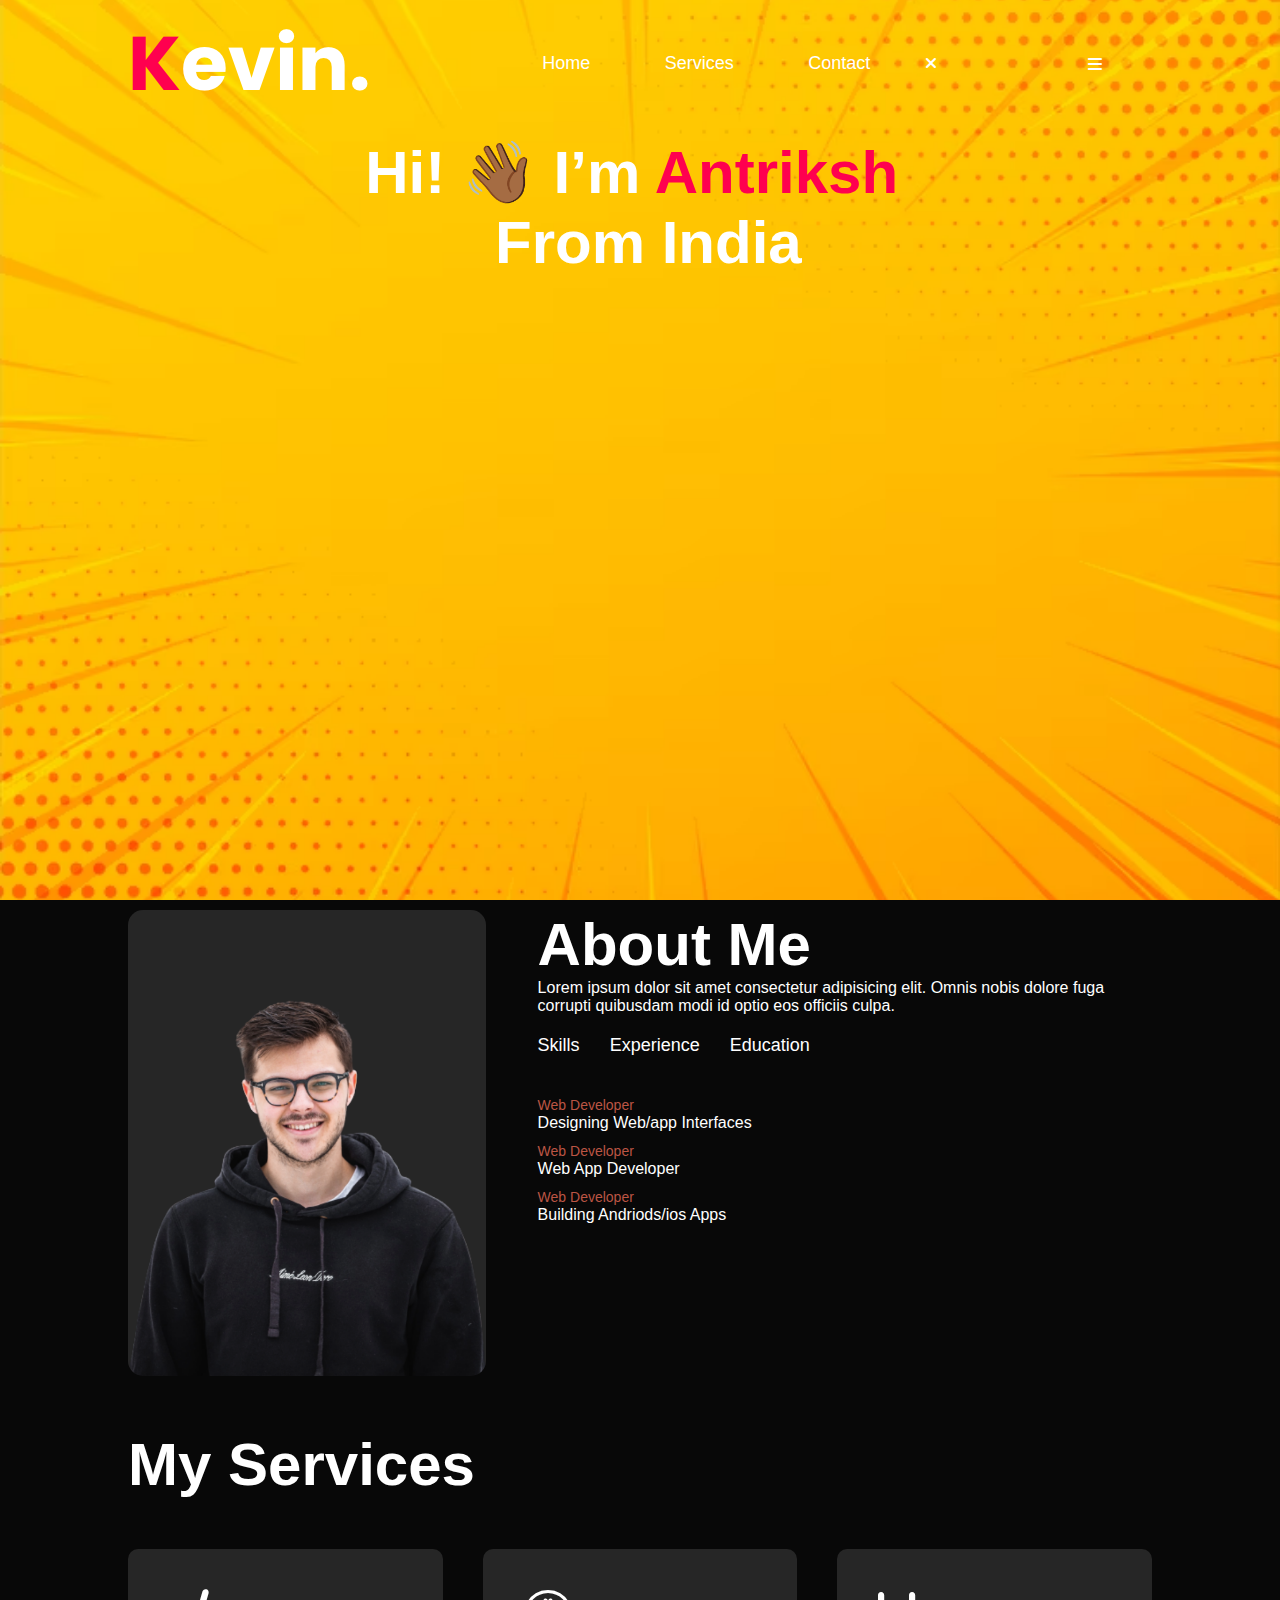
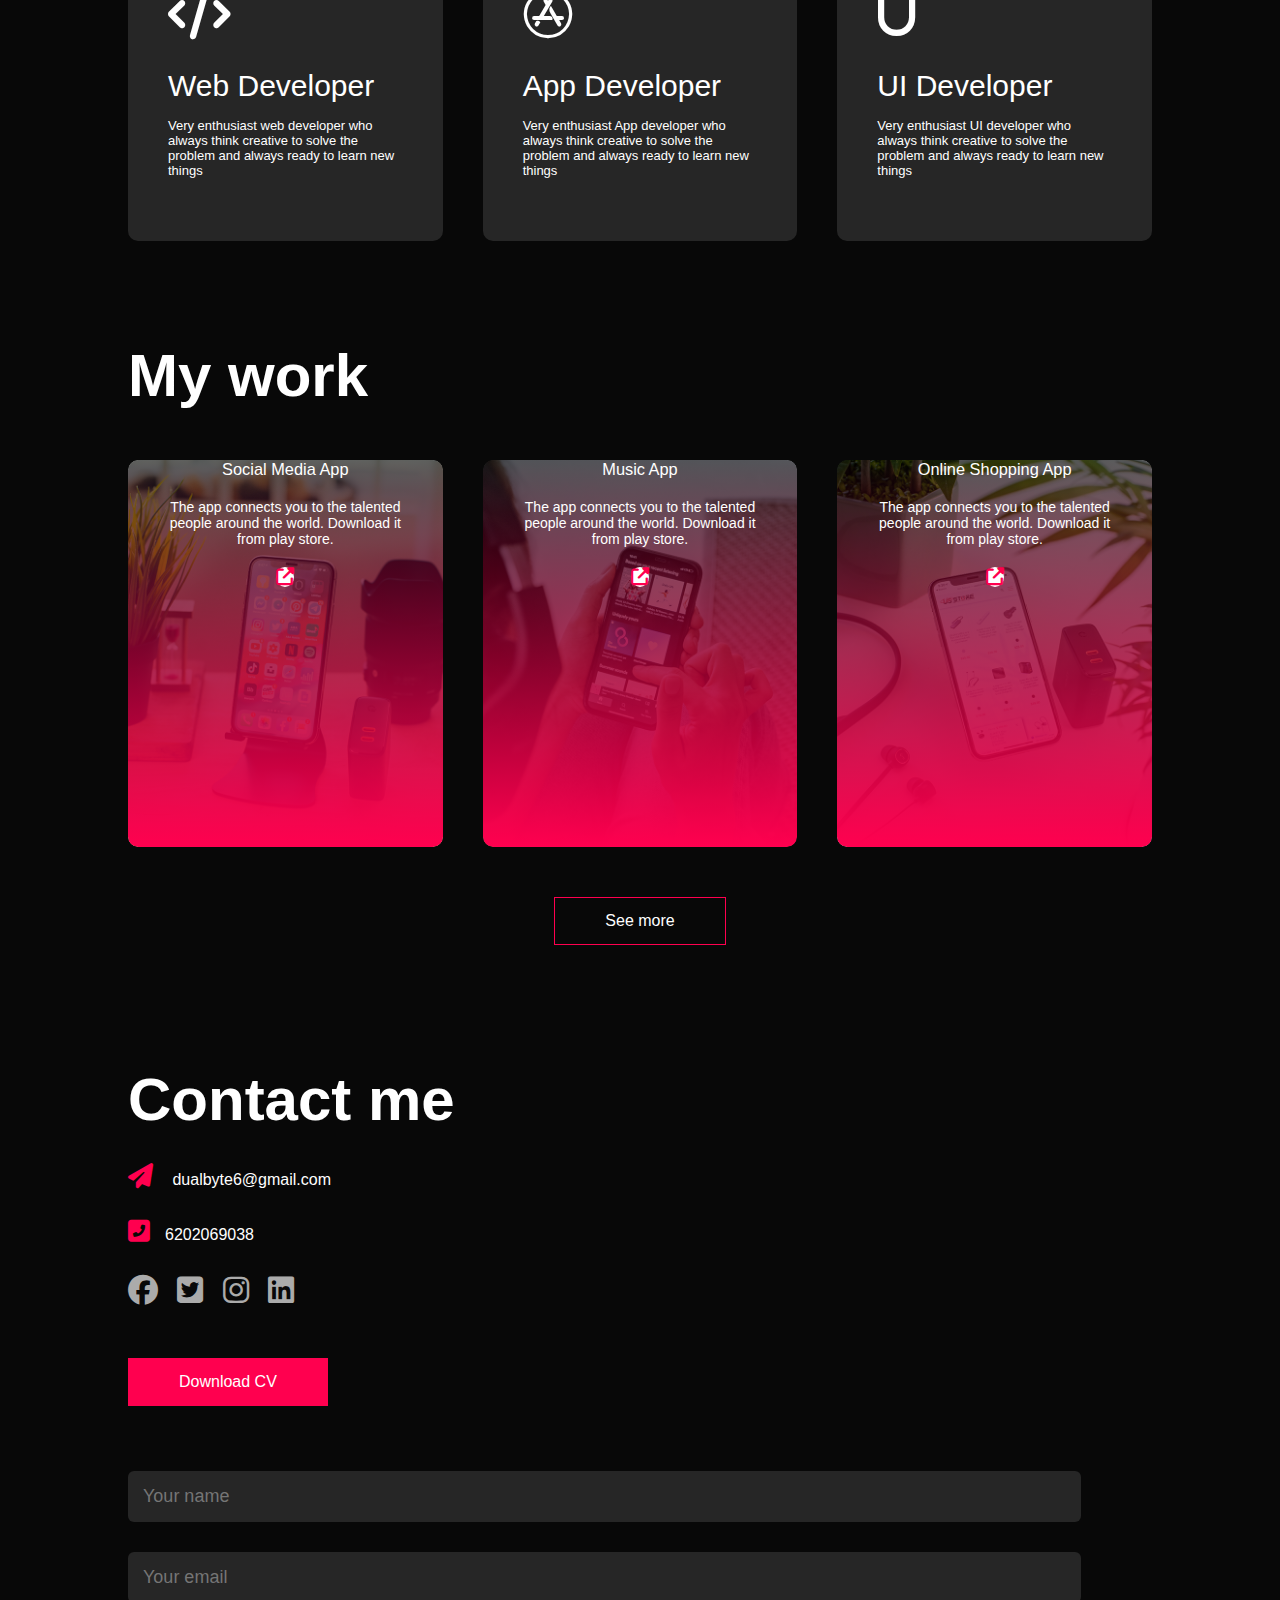
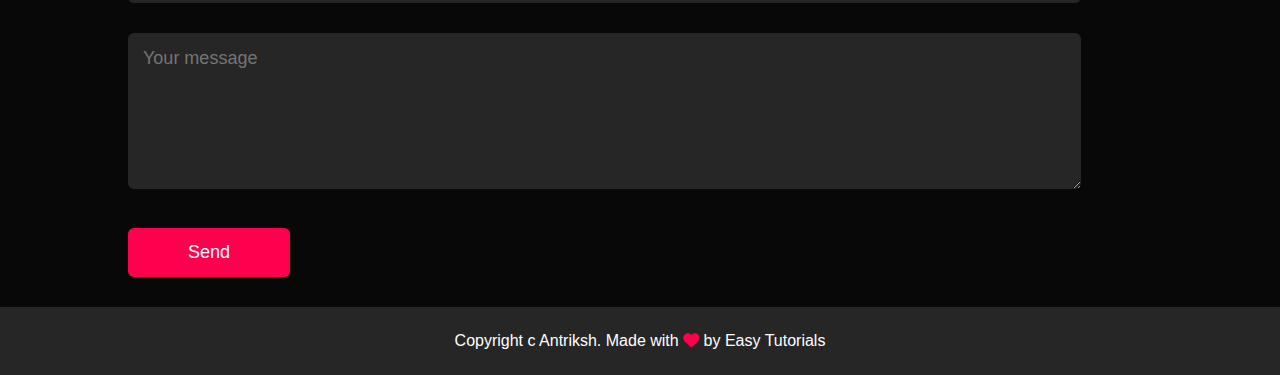
<file: index.html>
<!DOCTYPE html>
<html lang="en">

<head>
    <meta charset="UTF-8">
    <meta name="viewport" content="width=device-width, initial-scale=1.0">
    <title>personal portfolio</title>
    <link rel="stylesheet" href="style1.css">
    <link rel="stylesheet" href="https://cdnjs.cloudflare.com/ajax/libs/font-awesome/6.7.2/css/all.min.css"
        integrity="sha512-Evv84Mr4kqVGRNSgIGL/F/aIDqQb7xQ2vcrdIwxfjThSH8CSR7PBEakCr51Ck+w+/U6swU2Im1vVX0SVk9ABhg=="
        crossorigin="anonymous" referrerpolicy="no-referrer" />


</head>

<body>
    <div id="header">
        <div class="container">
            <nav>
                <img src="logo.png" alt="logo">
                <ul id="sidemenu">
                    <li> <a href="#header">Home</a> </li>
                    <!-- <li> <a href="#about">About</a> </li> -->
                    <li> <a href="#services">Services</a> </li>
                    <!-- <li> <a href="#portfolio">Portfolio</a> </li> -->
                    <li> <a href="#contact">Contact</a> </li>
                    <i class="fas fa-times" onclick="closemenu()"></i>
                </ul>
                <i class="fas fa-bars" onclick="openmenu()"></i>
            </nav>



<!--  -->
            <!--ignore this  -->


            <!-- <div class="header-nav">
                <div class="header-nav-wrapper">
                  <nav class="header-nav-list">
                    <div class="header-nav-item header-nav-item--collection header-nav-item--active header-nav-item--homepage">
    <a href="/" data-animation-role="header-element" aria-current="page">
      Home
    </a>
  </div>
                  </nav>
                </div>
              </div> -->



<!--till here  -->

                


























            <div class="header-text">
                <!-- <h5 style="text-align:center;white-space:pre-wrap;">Hi! 👋🏾 I’m <span class="sqsrte-text-highlight" data-text-attribute-id="8d84cc9b-9faf-49c9-8995-7274733faf3f">Kantwon</span></h1> -->
                <!-- <p style="text-align:center;white-space:pre-wrap;">Web Developer</p> -->
                <h1 style="text-align:center;white-space:pre-wrap;">Hi! 👋🏾 I’m <span class="sqsrte-text-highlight" data-text-attribute-id="8d84cc9b-9faf-49c9-8995-7274733faf3f">Antriksh</span> <br> From India</h1>
            </div>
        </div>

    </div>

    <!-- about -->
    <div class="about">
        <div class="container">
            <div class="row">
                <div class="about-col-1">
                    <img src="user.png" alt="user">
                </div>
                <div class="about-col-2">
                    <h1 class="sub-title">About Me </h1>
                    <p>Lorem ipsum dolor sit amet consectetur adipisicing elit. Omnis nobis dolore fuga corrupti
                        quibusdam modi id optio eos officiis culpa.</p>

                    <div class="tab-titles">
                        <p class="tab-links active-links" onclick="opentab('skills')">Skills</p>
                        <p class="tab-links" onclick="opentab('experience')">Experience</p>
                        <p class="tab-links" onclick="opentab('education')">Education</p>
                    </div>
                    <div class="tab-contents active-tab" id="skills">
                        <ul>
                            <li><span>Web Developer</span><br>Designing Web/app Interfaces</li>
                            <li><span>Web Developer</span><br>Web App Developer </li>
                            <li><span>Web Developer</span><br>Building Andriods/ios Apps</li>

                        </ul>
                    </div>

                    <div class="tab-contents" id="experience">
                        <ul>
                            <ul>
                                <li><span>Web Developer (2023 - 2025)</span><br>Developing and maintaining responsive
                                    websites</li>
                                <li><span>Web Developer (2023 - 2025)</span><br>Building interactive user interfaces
                                    with JavaScript frameworks</li>
                                <li><span>Web Developer (2023 - 2025)</span><br>Implementing RESTful APIs and backend
                                    integration</li>
                            </ul>

                        </ul>
                    </div>

                    <div class="tab-contents" id="education">
                        <ul>
                            <ul>
                                <li><span>10th Grade (2020)</span><br>Completed Secondary Education with a focus on
                                    Science</li>
                                <li><span>12th Grade (2022)</span><br>Completed Higher Secondary Education with a focus
                                    on Computer Science</li>
                                <li><span>B.Tech in Computer Science Engineering (2023 - Present)</span><br>Pursuing
                                    undergraduate degree in Computer Science</li>
                            </ul>


                        </ul>
                    </div>

                </div>
            </div>
        </div>
    </div>

    <!---services-->
    <div id="services">
        <div class="container">
            <h1 class="sub-title">My Services</h1>
            <div class="services-list">

                <div>
                    <i class="fa-solid fa-code"></i>
                    <h2>Web Developer</h2>
                    <p>Very enthusiast web developer who always think creative to solve the problem
                        and always ready to learn new things</p>
                    </p>
                    <a href="learn more"></a>

                </div>

                <div>
                    <i class="fa-brands fa-app-store"></i>
                    <h2>App Developer</h2>
                    <p>Very enthusiast App developer who always think creative to solve the problem
                        and always ready to learn new things</p>
                    <a href="learn more"></a>

                </div>

                <div>
                    <i class="fa-solid fa-u"></i>
                    <h2>UI Developer</h2>
                    <p>Very enthusiast UI developer who always think creative to solve the problem
                        and always ready to learn new things</p>
                    <a href="learn more"></a>

                </div>
            </div>
        </div>
    </div>



    <!-- Portfolio -->
    <div id="portfolio">
        <div class="container">
            <h1 class="sub-title">My work</h1>
            <div class="work-list">
                <div class="work">
                    <img src="work-1.png">
                    <div class="layer">
                        <h3>Social Media App</h3>
                        <p>The app connects you to the talented people around the world.
                            Download it from play store.
                        </p>
                        <a href="#"><i class="fas fa-external-link-alt"></i></a>
                    </div>
                </div>
                <div class="work">
                    <img src="work-2.png">
                    <div class="layer">
                        <h3>Music App</h3>
                        <p>The app connects you to the talented people around the world.
                            Download it from play store.
                        </p>
                        <a href="#"><i class="fas fa-external-link-alt"></i></a>
                    </div>
                </div>
                <div class="work">
                    <img src="work-3.png">
                    <div class="layer">
                        <h3>Online Shopping App</h3>
                        <p>The app connects you to the talented people around the world.
                            Download it from play store.
                        </p>
                        <a href="#"><i class="fas fa-external-link-alt"></i></a>
                    </div>
                </div>
            </div>
            <a href="#" class="btn">See more</a>
        </div>
    </div>



    <!-- Contact -->

    <div id="contact">
        <div class="container">
            <div class="row">
                <div class="contact-left">
                    <h1 class="sub-title">Contact me</h1>
                    <p><i class="fas fa-paper-plane"></i> dualbyte6@gmail.com</p>
                    <p><i class="fas fa-phone-square-alt"></i>6202069038</p>
                    <div class="social-icons">
                        <a href="https://facebook.com/"><i class="fab fa-facebook"></i></a>
                        <a href=""><i class="fab fa-twitter-square"></i></a>
                        <a href=""><i class="fab fa-instagram"></i></a>
                        <a href=""><i class="fab fa-linkedin"></i></a>
                    </div>
                    <a href="path-of-pdf" download class="btn btn2">Download CV</a>
                </div>
                <div class="contact-right"></div>
                <form name='submit-to-google-sheet'>
                    <input type="text" name="Name" placeholder="Your name" required>
                    <input type="email" name="Email" placeholder="Your email" required>
                    <textarea name="Message" rows="6" placeholder="Your message" required></textarea>
                    <button type="submit" type="cl">Send</button>
                </form>
                <span id="msg" ></span>
            </div>
        </div>
        <div class="copyright">
            <p>Copyright c Antriksh. Made with <i class="fas fa-heart"></i> by Easy Tutorials</p>
        </div>
    </div>





    <script>
        var tablinks = document.getElementsByClassName("tab-links");
        var tabcontents = document.getElementsByClassName("tab-contents");
        function opentab(tabname) {
            for (tablink of tablinks) {
                tablink.classList.remove("active-link");
                for (tabcontent of tabcontents) {
                    tabcontent.classList.remove("active-tab");
                }
                event.currentTarget.classList.add("active-link");
                document.getElementById(tabname).classList.add("active-tab")
            }
        }
    </script>
    <script>
        var sidemeu = document, getElementById ("sidemenu");
        function openmenu() {
            sidemeu.style.right = "0";
        }
        function closemenu() {
            sidemeu.style.right = "-200px";
        }
    </script>

    <!-- <script>
        const scriptURL = 'https://script.google.com/macros/s/AKfycbzGt83ie_4ZJGKPK8cluuAMS1N7y_-1dmd-xW-BMmrcsaWzC3sPkywFcGTHnESXYVU7ig/exec'
        const form = document.forms['submit-to-google-sheet']
        const msg = document.getElementById("msg")
        form.addEventListener('submit', e => {
            e.preventDefault()
            fetch(scriptURL, { method: 'POST', body: new FormData(form) })
                .then(response => {
                    msg.innerHTML = "Thank You, I WILL  contact u soon"
                    setTimeout(function(){
                        msg.innerHTML =" "
                    },5000)
                    form.reset()
                })
                .catch(error => console.error('Error!', error.message))
        }) -->
    <!-- </script> -->

    <script>
        const scriptURL = 'https://script.google.com/macros/s/AKfycbwBGmxruGEVxMejtFFK4NkbMmMCoBPDKVEEup_78NrAs4iv6NUjY8y8jXADG4BsYQ3vDg/exec   '
        const form = document.forms['submit-to-google-sheet']
      
        form.addEventListener('submit', e => {
          e.preventDefault()
          fetch(scriptURL, { method: 'POST', body: new FormData(form)})
            .then(response => console.log('Success!', response))
            .catch(error => console.error('Error!', error.message))
        })
      </script>

</body>

</html>
</file>
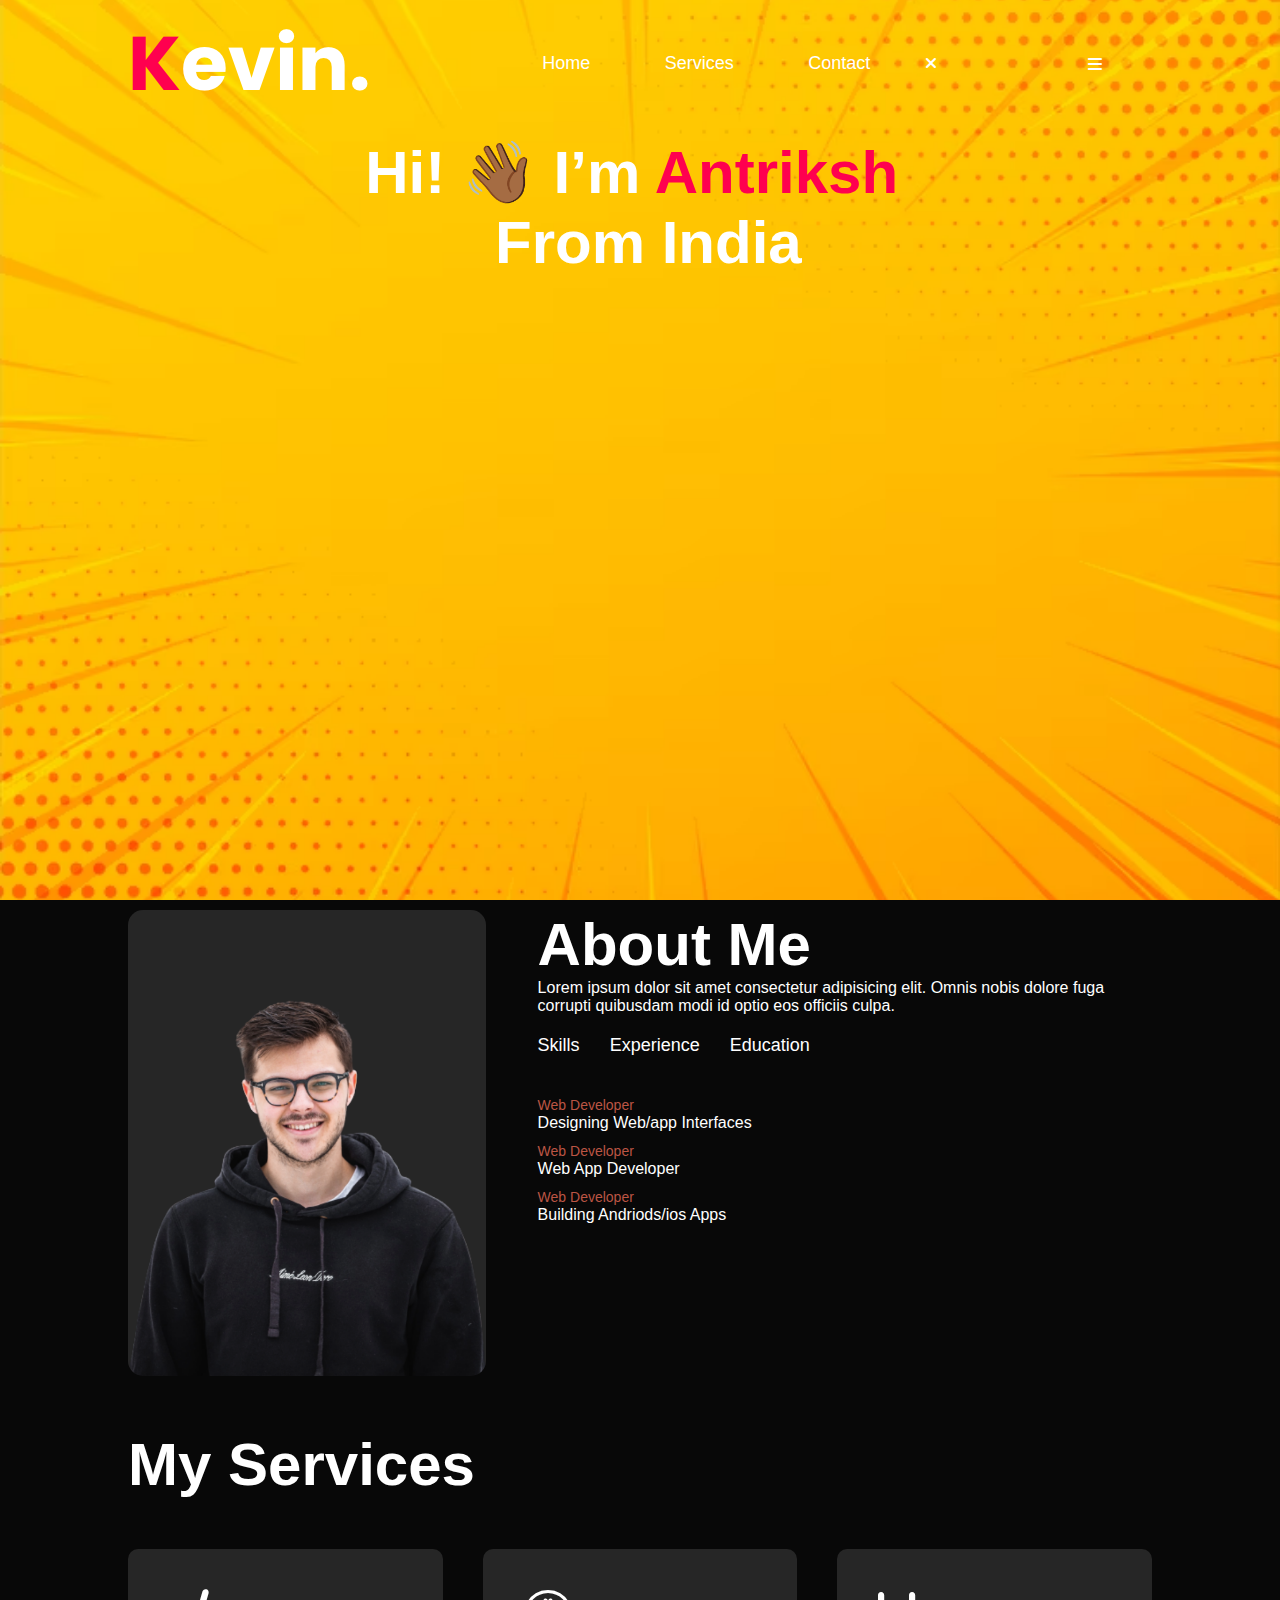
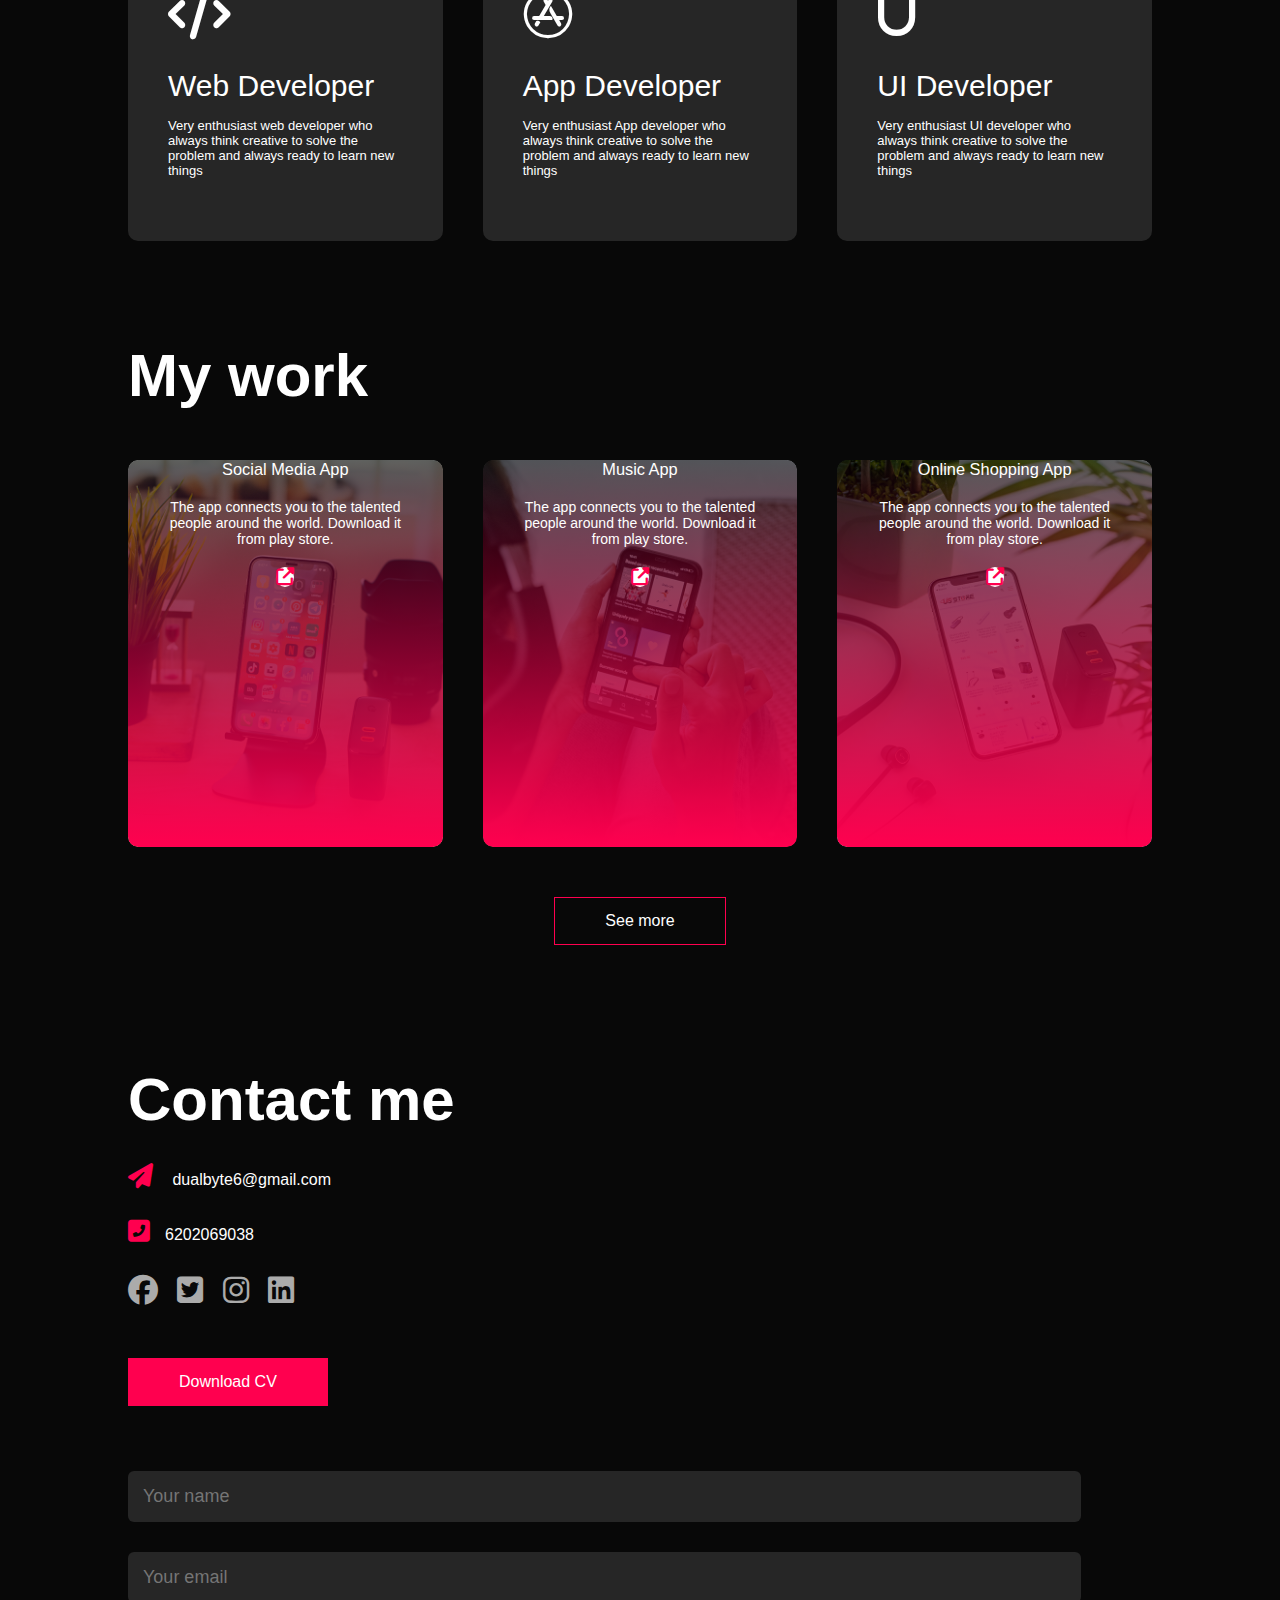
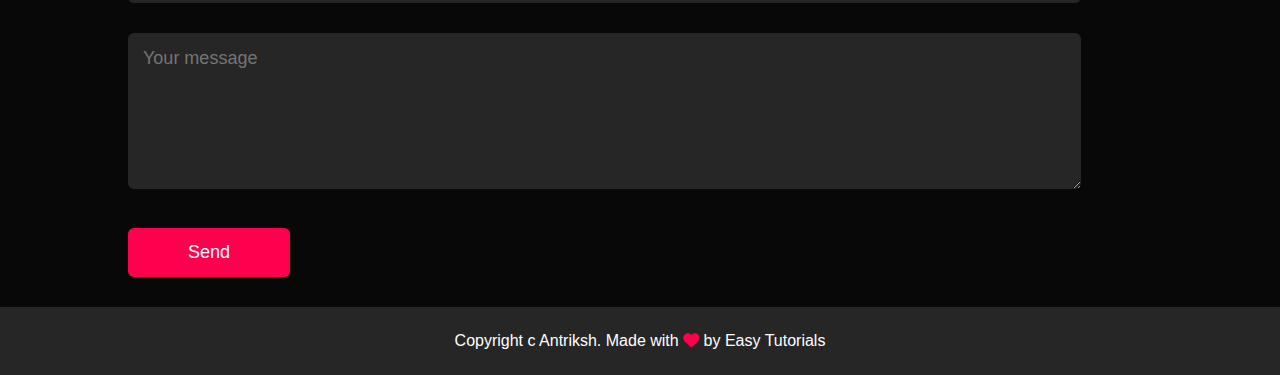
<file: index1.html>
<!DOCTYPE html>
<html lang="en">

<head>
    <meta charset="UTF-8">
    <meta name="viewport" content="width=device-width, initial-scale=1.0">
    <title>personal portfolio</title>
    <link rel="stylesheet" href="style1.css">
    <link rel="stylesheet" href="https://cdnjs.cloudflare.com/ajax/libs/font-awesome/6.7.2/css/all.min.css"
        integrity="sha512-Evv84Mr4kqVGRNSgIGL/F/aIDqQb7xQ2vcrdIwxfjThSH8CSR7PBEakCr51Ck+w+/U6swU2Im1vVX0SVk9ABhg=="
        crossorigin="anonymous" referrerpolicy="no-referrer" />


</head>

<body>
    <div id="header">
        <div class="container">
            <nav>
                <img src="logo.png" alt="logo">
                <ul id="sidemenu">
                    <li> <a href="#header">Home</a> </li>
                    <!-- <li> <a href="#about">About</a> </li> -->
                    <li> <a href="#services">Services</a> </li>
                    <!-- <li> <a href="#portfolio">Portfolio</a> </li> -->
                    <li> <a href="#contact">Contact</a> </li>
                    <i class="fas fa-times" onclick="closemenu()"></i>
                </ul>
                <i class="fas fa-bars" onclick="openmenu()"></i>
            </nav>



<!--  -->
            <!--ignore this  -->


            <!-- <div class="header-nav">
                <div class="header-nav-wrapper">
                  <nav class="header-nav-list">
                    <div class="header-nav-item header-nav-item--collection header-nav-item--active header-nav-item--homepage">
    <a href="/" data-animation-role="header-element" aria-current="page">
      Home
    </a>
  </div>
                  </nav>
                </div>
              </div> -->



<!--till here  -->

                


























            <div class="header-text">
                <!-- <h5 style="text-align:center;white-space:pre-wrap;">Hi! 👋🏾 I’m <span class="sqsrte-text-highlight" data-text-attribute-id="8d84cc9b-9faf-49c9-8995-7274733faf3f">Kantwon</span></h1> -->
                <!-- <p style="text-align:center;white-space:pre-wrap;">Web Developer</p> -->
                <h1 style="text-align:center;white-space:pre-wrap;">Hi! 👋🏾 I’m <span class="sqsrte-text-highlight" data-text-attribute-id="8d84cc9b-9faf-49c9-8995-7274733faf3f">Antriksh</span> <br> From India</h1>
            </div>
        </div>

    </div>

    <!-- about -->
    <div class="about">
        <div class="container">
            <div class="row">
                <div class="about-col-1">
                    <img src="user.png" alt="user">
                </div>
                <div class="about-col-2">
                    <h1 class="sub-title">About Me </h1>
                    <p>Lorem ipsum dolor sit amet consectetur adipisicing elit. Omnis nobis dolore fuga corrupti
                        quibusdam modi id optio eos officiis culpa.</p>

                    <div class="tab-titles">
                        <p class="tab-links active-links" onclick="opentab('skills')">Skills</p>
                        <p class="tab-links" onclick="opentab('experience')">Experience</p>
                        <p class="tab-links" onclick="opentab('education')">Education</p>
                    </div>
                    <div class="tab-contents active-tab" id="skills">
                        <ul>
                            <li><span>Web Developer</span><br>Designing Web/app Interfaces</li>
                            <li><span>Web Developer</span><br>Web App Developer </li>
                            <li><span>Web Developer</span><br>Building Andriods/ios Apps</li>

                        </ul>
                    </div>

                    <div class="tab-contents" id="experience">
                        <ul>
                            <ul>
                                <li><span>Web Developer (2023 - 2025)</span><br>Developing and maintaining responsive
                                    websites</li>
                                <li><span>Web Developer (2023 - 2025)</span><br>Building interactive user interfaces
                                    with JavaScript frameworks</li>
                                <li><span>Web Developer (2023 - 2025)</span><br>Implementing RESTful APIs and backend
                                    integration</li>
                            </ul>

                        </ul>
                    </div>

                    <div class="tab-contents" id="education">
                        <ul>
                            <ul>
                                <li><span>10th Grade (2020)</span><br>Completed Secondary Education with a focus on
                                    Science</li>
                                <li><span>12th Grade (2022)</span><br>Completed Higher Secondary Education with a focus
                                    on Computer Science</li>
                                <li><span>B.Tech in Computer Science Engineering (2023 - Present)</span><br>Pursuing
                                    undergraduate degree in Computer Science</li>
                            </ul>


                        </ul>
                    </div>

                </div>
            </div>
        </div>
    </div>

    <!---services-->
    <div id="services">
        <div class="container">
            <h1 class="sub-title">My Services</h1>
            <div class="services-list">

                <div>
                    <i class="fa-solid fa-code"></i>
                    <h2>Web Developer</h2>
                    <p>Very enthusiast web developer who always think creative to solve the problem
                        and always ready to learn new things</p>
                    </p>
                    <a href="learn more"></a>

                </div>

                <div>
                    <i class="fa-brands fa-app-store"></i>
                    <h2>App Developer</h2>
                    <p>Very enthusiast App developer who always think creative to solve the problem
                        and always ready to learn new things</p>
                    <a href="learn more"></a>

                </div>

                <div>
                    <i class="fa-solid fa-u"></i>
                    <h2>UI Developer</h2>
                    <p>Very enthusiast UI developer who always think creative to solve the problem
                        and always ready to learn new things</p>
                    <a href="learn more"></a>

                </div>
            </div>
        </div>
    </div>



    <!-- Portfolio -->
    <div id="portfolio">
        <div class="container">
            <h1 class="sub-title">My work</h1>
            <div class="work-list">
                <div class="work">
                    <img src="work-1.png">
                    <div class="layer">
                        <h3>Social Media App</h3>
                        <p>The app connects you to the talented people around the world.
                            Download it from play store.
                        </p>
                        <a href="#"><i class="fas fa-external-link-alt"></i></a>
                    </div>
                </div>
                <div class="work">
                    <img src="work-2.png">
                    <div class="layer">
                        <h3>Music App</h3>
                        <p>The app connects you to the talented people around the world.
                            Download it from play store.
                        </p>
                        <a href="#"><i class="fas fa-external-link-alt"></i></a>
                    </div>
                </div>
                <div class="work">
                    <img src="work-3.png">
                    <div class="layer">
                        <h3>Online Shopping App</h3>
                        <p>The app connects you to the talented people around the world.
                            Download it from play store.
                        </p>
                        <a href="#"><i class="fas fa-external-link-alt"></i></a>
                    </div>
                </div>
            </div>
            <a href="#" class="btn">See more</a>
        </div>
    </div>



    <!-- Contact -->

    <div id="contact">
        <div class="container">
            <div class="row">
                <div class="contact-left">
                    <h1 class="sub-title">Contact me</h1>
                    <p><i class="fas fa-paper-plane"></i> dualbyte6@gmail.com</p>
                    <p><i class="fas fa-phone-square-alt"></i>6202069038</p>
                    <div class="social-icons">
                        <a href="https://facebook.com/"><i class="fab fa-facebook"></i></a>
                        <a href=""><i class="fab fa-twitter-square"></i></a>
                        <a href=""><i class="fab fa-instagram"></i></a>
                        <a href=""><i class="fab fa-linkedin"></i></a>
                    </div>
                    <a href="path-of-pdf" download class="btn btn2">Download CV</a>
                </div>
                <div class="contact-right"></div>
                <form name='submit-to-google-sheet'>
                    <input type="text" name="Name" placeholder="Your name" required>
                    <input type="email" name="Email" placeholder="Your email" required>
                    <textarea name="Message" rows="6" placeholder="Your message" required></textarea>
                    <button type="submit" type="cl">Send</button>
                </form>
                <span id="msg" ></span>
            </div>
        </div>
        <div class="copyright">
            <p>Copyright c Antriksh. Made with <i class="fas fa-heart"></i> by Easy Tutorials</p>
        </div>
    </div>





    <script>
        var tablinks = document.getElementsByClassName("tab-links");
        var tabcontents = document.getElementsByClassName("tab-contents");
        function opentab(tabname) {
            for (tablink of tablinks) {
                tablink.classList.remove("active-link");
                for (tabcontent of tabcontents) {
                    tabcontent.classList.remove("active-tab");
                }
                event.currentTarget.classList.add("active-link");
                document.getElementById(tabname).classList.add("active-tab")
            }
        }
    </script>
    <script>
        var sidemeu = document, getElementById ("sidemenu");
        function openmenu() {
            sidemeu.style.right = "0";
        }
        function closemenu() {
            sidemeu.style.right = "-200px";
        }
    </script>

    <!-- <script>
        const scriptURL = 'https://script.google.com/macros/s/AKfycbzGt83ie_4ZJGKPK8cluuAMS1N7y_-1dmd-xW-BMmrcsaWzC3sPkywFcGTHnESXYVU7ig/exec'
        const form = document.forms['submit-to-google-sheet']
        const msg = document.getElementById("msg")
        form.addEventListener('submit', e => {
            e.preventDefault()
            fetch(scriptURL, { method: 'POST', body: new FormData(form) })
                .then(response => {
                    msg.innerHTML = "Thank You, I WILL  contact u soon"
                    setTimeout(function(){
                        msg.innerHTML =" "
                    },5000)
                    form.reset()
                })
                .catch(error => console.error('Error!', error.message))
        }) -->
    <!-- </script> -->

    <script>
        const scriptURL = 'https://script.google.com/macros/s/AKfycbwBGmxruGEVxMejtFFK4NkbMmMCoBPDKVEEup_78NrAs4iv6NUjY8y8jXADG4BsYQ3vDg/exec   '
        const form = document.forms['submit-to-google-sheet']
      
        form.addEventListener('submit', e => {
          e.preventDefault()
          fetch(scriptURL, { method: 'POST', body: new FormData(form)})
            .then(response => console.log('Success!', response))
            .catch(error => console.error('Error!', error.message))
        })
      </script>

</body>

</html>
</file>
<file: style1.css>
*{
    margin: 0;
    padding: 0;
    font-family: 'poppins',sans-serif;
    box-sizing: border-box;

}
html{
    scroll-behavior:smooth ;
}
body{
    background: #080808;
    color: #fff;

}
#header{
    width: 100%;
    height: 100vh;
    background-image: url(yellow.avif);
    background-size: cover;
    background-position:center;
}
.container{
    padding: 10px 10%;

}
nav{
    display: flex;
    align-items: center;
    justify-content: space-between;
    flex-wrap: wrap;
    margin-right: 50px;

}
.logo{
    width: 140px ;
}

/*  */









/*  */

nav ul li{
    display: inline-block;
    list-style: none;
    margin: 10px 20px ;
    margin-right: 50px;
    text-align: left;
}
nav ul li a{
    color: #fff;
    text-decoration: none ;
    font-size: 18px;
    position: relative;

}
nav ul li a::after{
    content: '';
    width: 0%;
    height: 3px;
    background: #ff004f;
    position: absolute;
    left: 5px;
    bottom: -6px;
}
nav ul li a:hover:after{
    width: 100%;
}
.header-text{
    margin-top: 0%;
    font-size: 30px;

}
.header-text h1{
    font-size: 60px;
    margin-top: 20px;

}
.header-text span{
    color: #ff004f;
}
/*about*/
#about{
    padding: 80px 0;
    color: #abab;
}
.row{
    display: flex;
    justify-content: space-between;
    flex-wrap: wrap;
}
.about-col-1{
    flex-basis: 35%;
}
.about-col-1 img {
    width: 100%;
    border-radius: 15px;

}
.about-col-2{
    flex-basis: 60%;
}
.sub-title{
    font-size:60px;
    font-weight: 600;
    color: #fff;
}
.tab-titles{
    display:flex;
    gap: 30px;
    margin: 20px 0 40px;
    /* display: inline-block; */
}
.tab-links{
    margin-right: 50 px;
    font-size: 18px;
    font-weight: 500;
    cursor: pointer;
    position:relative;
    display: inline-block;

}
.tab-links::after{
    content:'';
    width: 0;
    height: 3px;
    background: #ff004f;
    position: absolute;
    left: 0;
    bottom: -8px;
    transition:0.5s;

}
.tab-links.active-link::after{
    width: 50%;
}
.tab-contents ul li{
    list-style: none;
    margin: 10px 0;
}
.tab-contents ul li span{
    color: #b54;
    font-size: 14px;
}
.tab-contents{
    display: none;

}
.tab-contents.active-tab{
    display: block;
}
/*services*/
#services{
    padding: 30px 0;
}
.services-list{
    display: grid;
    grid-template-columns: repeat(auto-fit,minmax(250px,1fr));
    grid-gap: 40px;
    margin-top: 50px;
}
.services-list div{
    background: #262626;
    padding: 40px;
    font-size: 13px;
    font-weight: 300;
    border-right: 10px;
    border-radius: 10px;
    transition: background 0.5s,transform 0.5s;
}
.services-list div i{
    font-size: 50px;
    margin-bottom: 30px;

}
.services-list div h2{
    font-size: 30px;
    font-weight: 500;
    margin-bottom: 15px;
}
.services-list div a{
    text-decoration: none;
    color: #fff;
    font-size: 12px;
    margin-top: 20px;
    display: inline-block;

}
.services-list div:hover{
    background: #ff004f;
    transform:translateY(-10px);
}


/* portfolio */



 #portfolio{
    padding: 50px 0;
 }
 .work-list{
    display: grid;
    grid-template-columns: repeat(auto-fit, minmax(250px,1fr));
    grid-gap: 40px;
    margin-top: 50px;
    transition: background 0.5s,transform 0.5s;
 }
 .work{
    border-radius: 10px;
    position: relative;
    overflow: hidden;
 }
 .work img{
    width: 100%;
    border-radius: 10px;
    display: block;
    transition: height 0.5s;
 }
 .layer{
    width: 100%;
    height: 100%;
    background: linear-gradient(rgba(0,0,0,0.6),#ff004f);
    border-radius: 10px;
    position: absolute;
    left: 0;
    bottom: 0;
    overflow: hidden;
    align-items: center;
    justify-content: center;
    /* display: flex; */
    flex-direction: column;
    padding: 0 40px;
    text-align: center;
    font-size: 14px; 
    transition: height 0.5s;

 }
 .layer h3{
    font-weight: 500;
    margin-bottom: 20px;
 }
 .layer a{
    margin-top: 20px;
    color: #ff004f;
    text-decoration: none;
    font-size: 18px;
    line-height: 60px;
    background: #fff;
    width: 60px;
    height: 60px;
    border-radius: 50%;
    text-align: center;
 }
 .work:hover img{
    transform: scale(1.1);
 }
 .work:hover .layer{
    height: 100%; 
    }
.btn{
    display: block;
    margin: 50px auto;
    width: fit-content;
    border: 1px solid #ff004f;
    padding: 14px 50px;
    text-decoration: none;
    color: #fff;
    transition: background 0.5s;
}
.btn:hover{
    background: #ff004f;
}

/* contact */

.contact-left{
    flex-basis: 35%;
}
.contact-right{
    flex-basis: 65%;
}
.contact-left p{
    margin-top: 30px;
}
.contact-left p i{
    color: #ff004f;
    margin-right: 15px;
    font-size: 25px;
}
.social-icons{
    margin-top: 30px;
}
.social-icons a{
    text-decoration: none;
    font-size: 30px;
    margin-right: 15px;
    color: #ababab;
    display: inline-block;
    transition: transform 0.5s;
}
.social-icons a:hover{
    color: #ff004f;
    transform: translateY(-5px);
}
.btn.btn2{
    display: inline-block;
    background: #ff004f;
}
.contact-right form{
    width: 100%;
}
form input,form textarea{
    width: 100%;
    border: 0;
    outline: none;
    background: #262626;
    padding: 15px;
    margin: 15px 0;
    color: #fff;
    font-size: 18px;
    border-radius: 6px;
}
form btn2{
    padding: 14px 60px;
    font-size: 18px;
    margin-top: 20px;
    cursor: pointer;
}
.copyright{
    width: 100%;
    text-align: center;
    padding: 25px 0;
    background: #262626;
    font-weight: 300;
    margin-top: 20px;
}
.copyright i{
    color: #ff004f;
}

/* css for small screen */
nav.fas{
    display:none;
}


/* yaha pe thoda sa code likhna hai */

@media only screnn and (max-width: 600px){
    #header{
        background-image: url(phone-background.png) ;
    }
    .header-text{
        margin-top: 100%;
        font-size: 16px;
    }
    .header-text h1{
        font-size: 30px;
}
nav .fas{
    display: block;
    font-size: 25px;
}
nav ul{
    background: #ff004f;
    position: fixed;
    top: 0;
    right: 0;
    width: 200px;
    height: 100vh;
    padding-top: 50px;
    z-index: 2;
    transition: right 0.5s;
}
nav ul li{
    display: block;
    margin: 25px;
}
nav ul .fas{
    position: absolute;
    top: 25px;
    left: 25px;
    cursor: pointer;
}
.sub-title{
    font-size: 40px;
}
.about-col-1,.about-col-2{
    flex-basis: 100%;
}
.about-col-1{
    margin-bottom: 30px;

}
.about-col-2{
    font-size: 14px;
}
.tab-links{
    font-size: 16px;
    margin-right: 20px;
}
.contact-left,.contact-right{
    flex-basis:100%;
}

/* code till 1:44:00 */

}
#msg{
    color: #61b752 ;
    margin-top: -40px;
    display: block;
}


/* chat gpt  */
/* Move #msg to the right of contact details */
.contact-right {
    flex-basis: 65%;
    display: flex;
    justify-content: flex-end; /* Aligns the content to the right */
    position: relative;
}

#msg {
    color: #61b752;
    margin-top: 10px;
    display: block;
    position: absolute;  /* Positions the message absolutely */
    top: 50%;  /* Centers it vertically in the right section */
    right: 0; /* Positions it to the right of the contact form */
    font-size: 16px;
    text-align: right;
}

/* Style for Send Button similar to Download CV button */
form button {
    background: #ff004f;
    color: #fff;
    padding: 14px 60px;
    font-size: 18px;
    margin-top: 20px;
    border-radius: 6px;
    cursor: pointer;
    border: none; /* Removes the border */
    transition: transform 0.5s;
}

form button:hover {
    background: #d4003f; /* A slightly darker shade for hover */
}
</file>
